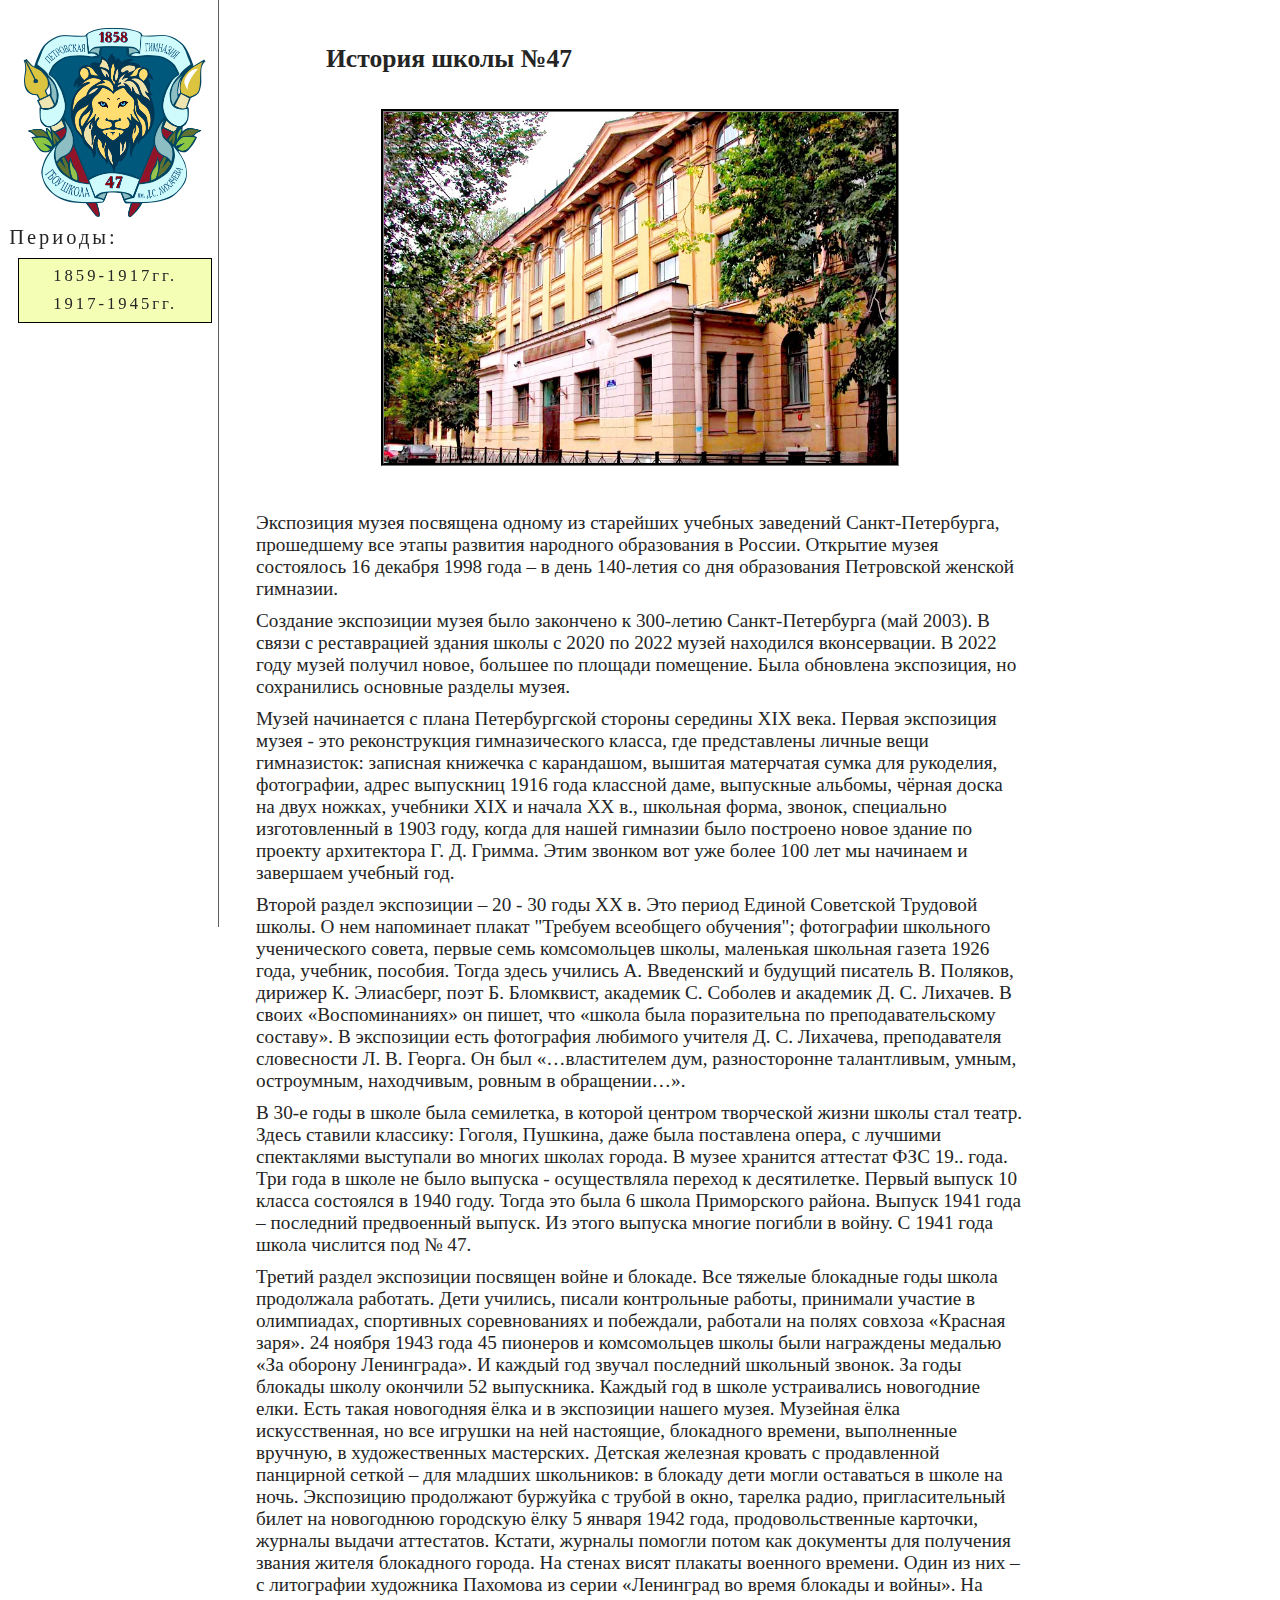
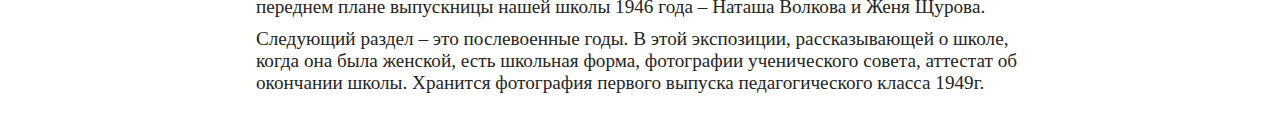
<file: index.html>
<!DOCTYPE html>
<html lang="en">
<head>
    <meta charset="UTF-8">
    <meta name="viewport" content="width=device-width, initial-scale=1.0">
    
    <link rel="stylesheet" href="css/desktop.css">
    <link rel="shortcut icon" type="index.html/x-icon" href="img/GerbSchool47SpB.png">

    <meta name="description" content="История школы №47.">
    <meta name="keywords" content="Музей, Школа, История, 47, школы">
    <title>История школы №47</title>

</head>
<body>
    <div class="head">
        <div><img src="img/GerbSchool47SpB.png" class="gerb" alt=""></div>
        <div>
            <li><a href="" class="down">Периоды:</a>
                <ul class="submenu pos">
                  <li><a href="period1.html">1859-1917гг.</a></li>
                  <li><a href="period2.html">1917-1945гг.</a></li>
                  <!--<li><a href="period3.html">1945-2000гг.</a></li>-->
                </ul>
              </li>
        </div>
        
    </div>
    <div class="body">

        <div class="head_3_1">
            <div >
                <H1>История школы №47</H1>
            </div>
        </div>

        <div class="image-2">
            <div><img class="img-4-8" src="img/image.png" alt=""></div>   
        </div>

        <div>
            <div class="info">
                
                <p class="p">
                    Экспозиция музея посвящена одному из старейших учебных заведений Санкт-Петербурга, прошедшему все этапы развития народного образования в России. Открытие музея состоялось 16 декабря 1998 года – в день 140-летия со дня образования Петровской женской гимназии.
                </p>
                <p class="p">
                    Создание экспозиции музея было закончено к 300-летию Санкт-Петербурга (май 2003). В связи с реставрацией здания школы с 2020 по 2022 музей находился вконсервации. В 2022 году музей получил новое, большее по площади помещение. Была обновлена экспозиция, но сохранились основные разделы музея.
                </p>
                <p class="p">
                    Музей начинается с плана Петербургской стороны середины XIX века. Первая экспозиция музея - это реконструкция гимназического класса, где представлены личные вещи гимназисток: записная книжечка с карандашом, вышитая матерчатая сумка для рукоделия, фотографии, адрес выпускниц 1916 года классной даме, выпускные альбомы, чёрная доска на двух ножках, учебники XIX и начала XX в., школьная форма, звонок, специально изготовленный в 1903 году, когда для нашей гимназии было построено новое здание по проекту архитектора Г. Д. Гримма. Этим звонком вот уже более 100 лет мы начинаем и завершаем учебный год.            
                </p>
                <p class="p">
                    Второй раздел экспозиции – 20 - 30 годы ХХ в. Это период Единой Советской Трудовой школы. О нем напоминает плакат "Требуем всеобщего обучения"; фотографии школьного ученического совета, первые семь комсомольцев школы, маленькая школьная газета 1926 года, учебник, пособия. Тогда здесь учились А. Введенский и будущий писатель В. Поляков, дирижер К. Элиасберг, поэт Б. Бломквист, академик С. Соболев и академик Д. С. Лихачев. В своих «Воспоминаниях» он пишет, что «школа была поразительна по преподавательскому составу». В экспозиции есть фотография любимого учителя Д. С. Лихачева, преподавателя словесности Л. В. Георга. Он был «…властителем дум, разносторонне талантливым, умным, остроумным, находчивым, ровным в обращении…».
                </p>
                <p class="p">
                    В 30-е годы в школе была семилетка, в которой центром творческой жизни школы стал театр. Здесь ставили классику: Гоголя, Пушкина, даже была поставлена опера, с лучшими спектаклями выступали во многих школах города. В музее хранится аттестат ФЗС 19.. года. Три года в школе не было выпуска - осуществляла переход к десятилетке. Первый выпуск 10 класса состоялся в 1940 году. Тогда это была 6 школа Приморского района. Выпуск 1941 года – последний предвоенный выпуск. Из этого выпуска многие погибли в войну. С 1941 года школа числится под № 47.
                </p>
                <p class="p">
                    Третий раздел экспозиции посвящен войне и блокаде. Все тяжелые блокадные годы школа продолжала работать. Дети учились, писали контрольные работы, принимали участие в олимпиадах, спортивных соревнованиях и побеждали, работали на полях совхоза «Красная заря». 24 ноября 1943 года 45 пионеров и комсомольцев школы были награждены медалью «За оборону Ленинграда». И каждый год звучал последний школьный звонок. За годы блокады школу окончили 52 выпускника. Каждый год в школе устраивались новогодние елки. Есть такая новогодняя ёлка и в экспозиции нашего музея. Музейная ёлка искусственная, но все игрушки на ней настоящие, блокадного времени, выполненные вручную, в художественных мастерских. Детская железная кровать с продавленной панцирной сеткой – для младших школьников: в блокаду дети могли оставаться в школе на ночь. Экспозицию продолжают буржуйка с трубой в окно, тарелка радио, пригласительный билет на новогоднюю городскую ёлку 5 января 1942 года, продовольственные карточки, журналы выдачи аттестатов. Кстати, журналы помогли потом как документы для получения звания жителя блокадного города. На стенах висят плакаты военного времени. Один из них – с литографии художника Пахомова из серии «Ленинград во время блокады и войны». На переднем плане выпускницы нашей школы 1946 года – Наташа Волкова и Женя Щурова.
                </p>
                <p class="p">
                    Следующий раздел – это послевоенные годы. В этой экспозиции, рассказывающей о школе, когда она была женской, есть школьная форма, фотографии ученического совета, аттестат об окончании школы. Хранится фотография первого выпуска педагогического класса 1949г.
                </p>

            </div>
        </div>

    </div>



</body>
</file>
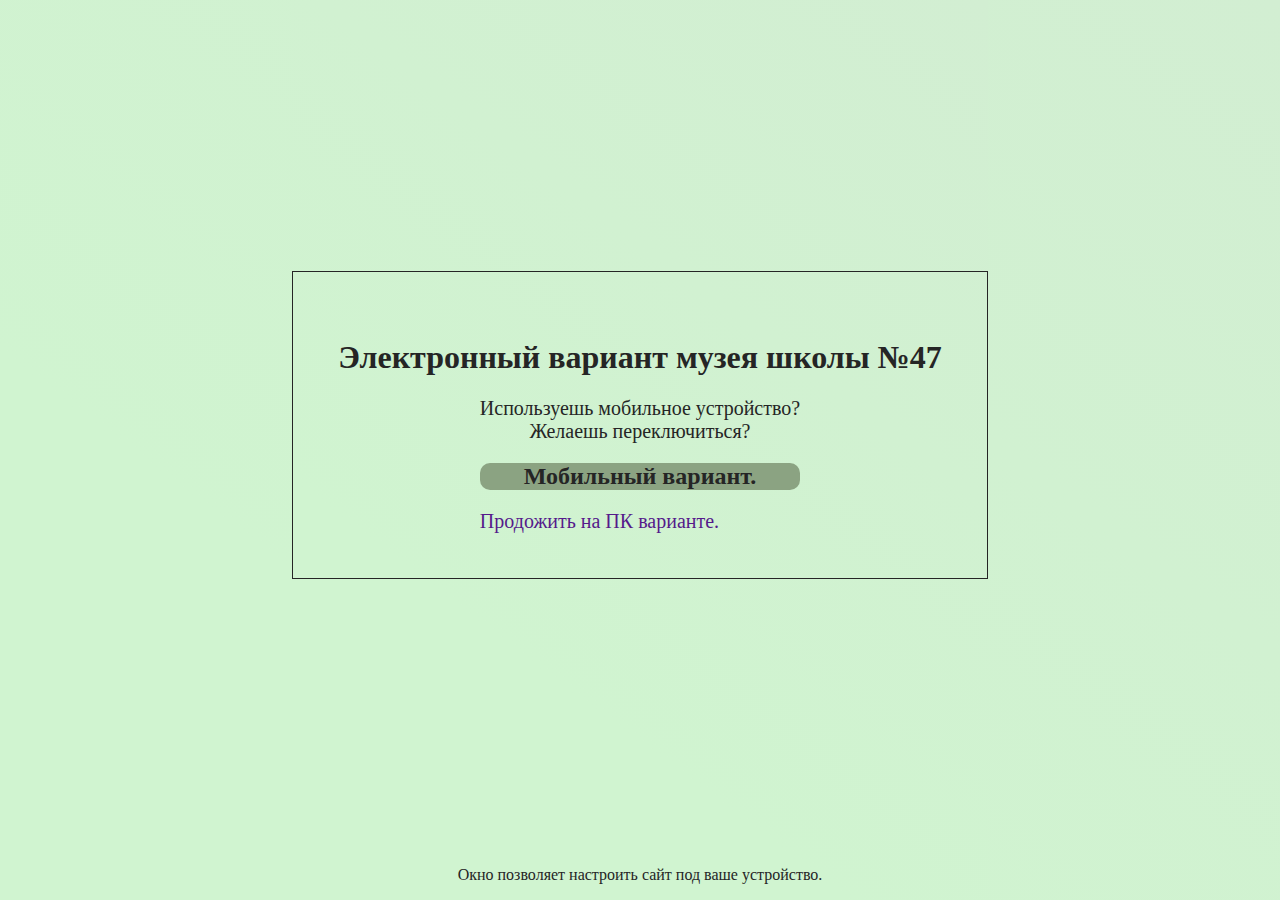
<file: index_copy.html>
<!DOCTYPE html>
<html lang="en">
<head>
    <meta charset="UTF-8">
    <meta name="viewport" content="width=device-width, initial-scale=1.0">
    
    <link rel="stylesheet" href="css/panel.css">
    <link rel="shortcut icon" type="index.html/x-icon" href="img/GerbSchool47SpB.png">

    <meta name="description" content="Виртуальная версия музея школы №47">
    <meta name="keywords" content="Музей, Школа, 47, школы">
    <title>Музей школы №47</title>

</head>
<body>
    <div class="main">
        <div class="header">
            <H1 class="p">Электронный вариант музея школы №47</H1>
        </div>
        <div class="bodier">
            <div class="s1">Используешь мобильное устройство?<br> Желаешь переключиться?</div>
            <div class="button" href=""><h2>Мобильный вариант.</h2></div>
            <div class="s2"><a href="">Продожить на ПК варианте.</a></div>
        </div>
    </div>
    <p>Окно позволяет настроить сайт под ваше устройство.</p>


</body>
</html>
</file>
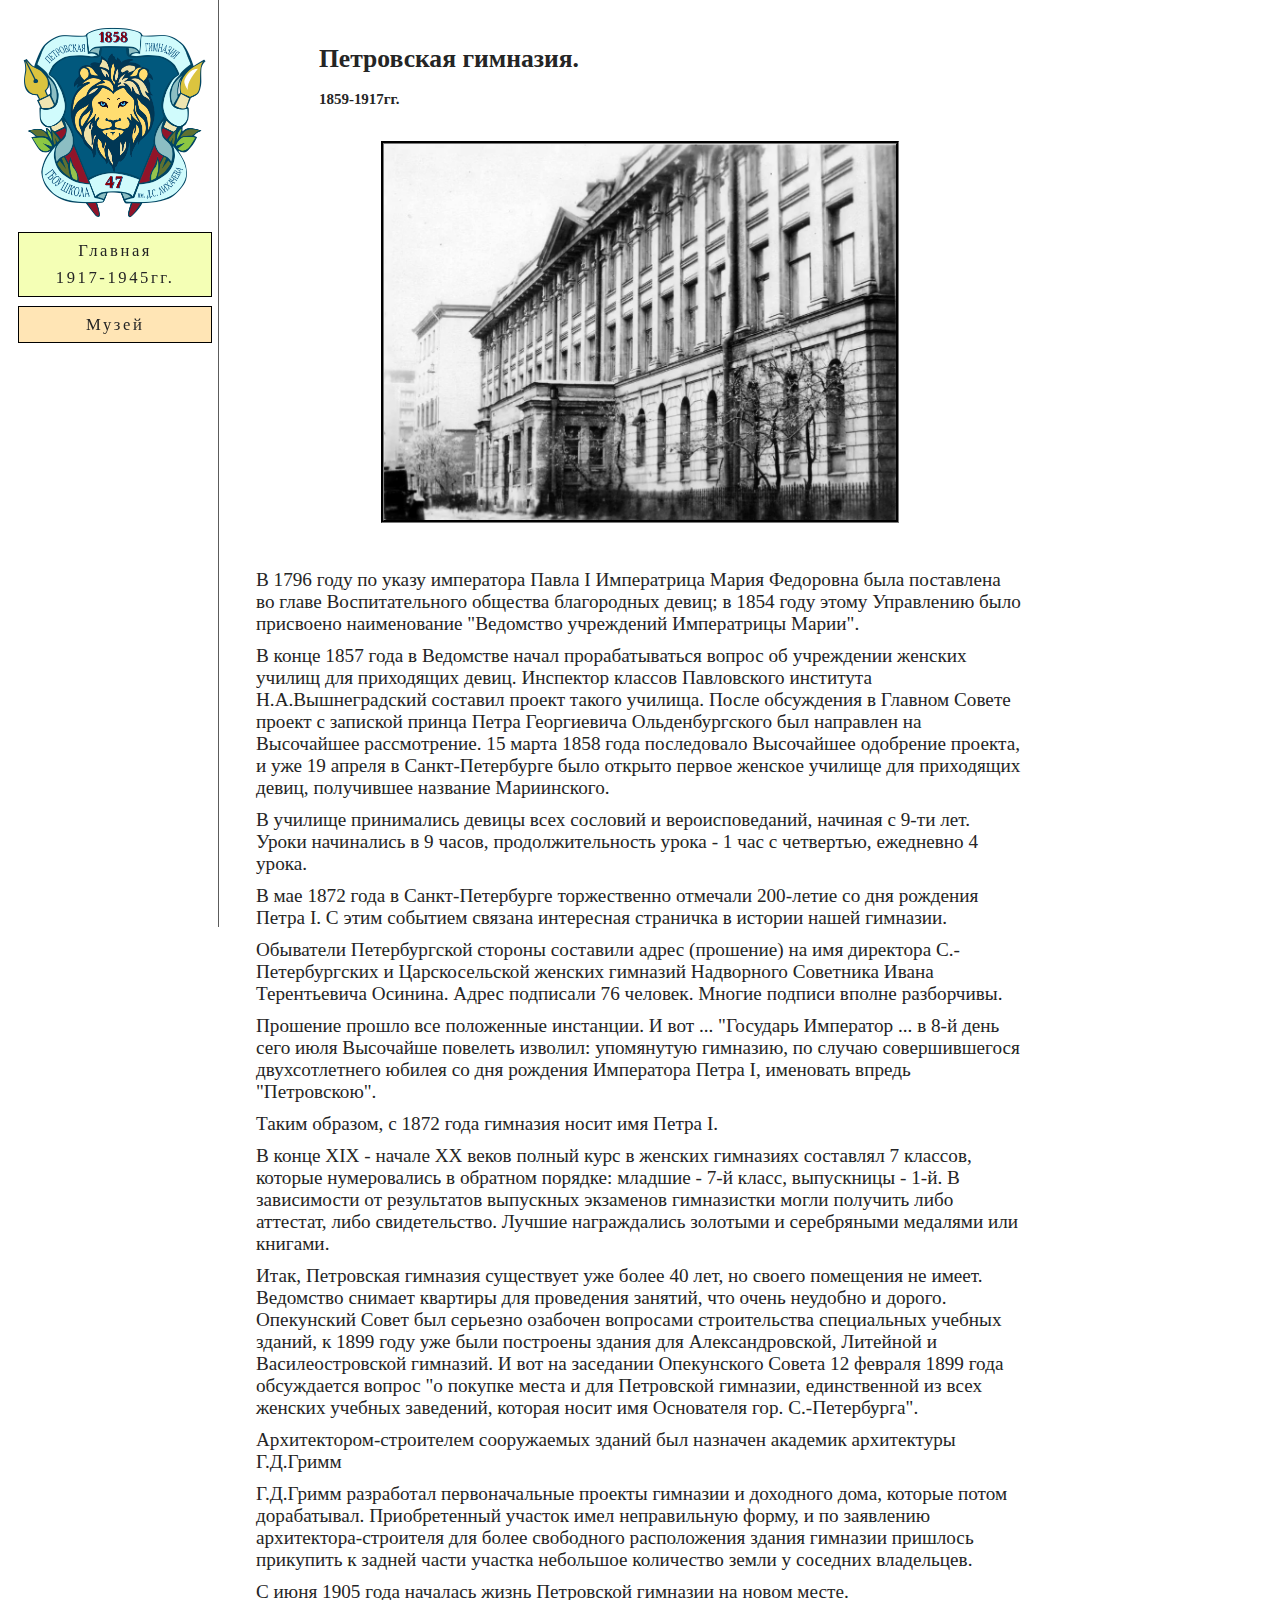
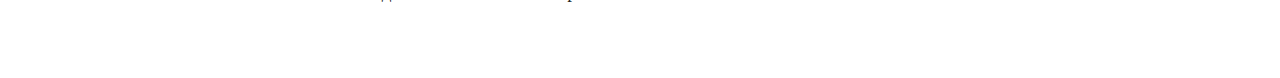
<file: period1.html>
<!DOCTYPE html>
<html lang="en">
<head>
    <meta charset="UTF-8">
    <meta name="viewport" content="width=device-width, initial-scale=1.0">
    
    <link rel="stylesheet" href="css/desktop.css">
    <link rel="shortcut icon" type="index.html/x-icon" href="img/GerbSchool47SpB.png">

    <meta name="description" content="История школы №47.">
    <meta name="keywords" content="Музей, Школа, История, 47, школы">
    <title>История школы №47</title>

</head>
<body>
    <div class="head">
        <div><img src="img/GerbSchool47SpB.png" class="gerb" alt=""></div>
        <div>
            <div class="pos">
                
                    <li><a href="index.html" class="ot">Главная</a></li>
                    <li><a href="period2.html" class="ot">1917-1945гг.</a></li>
            </div>
            <div class="pos2">
                    <li><a href="museum.html" class="ot">Музей</a></li>
            </div>

        </div>
        
    </div>
    <div class="body">

        <div class="head_3_1">
            <div >
                <H1>Петровская гимназия.</H1>
                <h3>1859-1917гг.</h3>
            </div>
        </div>
        <div class="image-2">
            <div><img class="img-4-8" src="img/photo_570-584385.jpg" alt=""></div>   
        </div>
        <div>
            <div class="info">
                <p class="p">
                    В 1796 году по указу императора Павла I Императрица Мария Федоровна была поставлена во главе Воспитательного общества благородных девиц; в 1854 году этому Управлению было присвоено наименование "Ведомство учреждений Императрицы Марии".
                </p>
                <p class="p">
                    В конце 1857 года в Ведомстве начал прорабатываться вопрос об учреждении женских училищ для приходящих девиц. Инспектор классов Павловского института Н.А.Вышнеградский составил проект такого училища. После обсуждения в Главном Совете проект с запиской принца Петра Георгиевича Ольденбургского был направлен на Высочайшее рассмотрение. 15 марта 1858 года последовало Высочайшее одобрение проекта, и уже 19 апреля в Санкт-Петербурге было открыто первое женское училище для приходящих девиц, получившее название Мариинского.
                </p>
                <p class="p">
                    В училище принимались девицы всех сословий и вероисповеданий, начиная с 9-ти лет. Уроки начинались в 9 часов, продолжительность урока - 1 час с четвертью, ежедневно 4 урока.
                </p>
                <p class="p">
                    В мае 1872 года в Санкт-Петербурге торжественно отмечали 200-летие со дня рождения Петра I. С этим событием связана интересная страничка в истории нашей гимназии.
                </p>
                <p class="p">
                    Обыватели Петербургской стороны составили адрес (прошение) на имя директора С.-Петербургских и Царскосельской женских гимназий Надворного Советника Ивана Терентьевича Осинина. Адрес подписали 76 человек. Многие подписи вполне разборчивы.
                </p>
                <p class="p">
                    Прошение прошло все положенные инстанции. И вот ... "Государь Император ... в 8-й день сего июля Высочайше повелеть изволил: упомянутую гимназию, по случаю совершившегося двухсотлетнего юбилея со дня рождения Императора Петра I, именовать впредь "Петровскою".
                </p>
                <p class="p">
                    Таким образом, с 1872 года гимназия носит имя Петра I.
                </p>
                <p class="p">
                    В конце XIX - начале XX веков полный курс в женских гимназиях составлял 7 классов, которые нумеровались в обратном порядке: младшие - 7-й класс, выпускницы - 1-й. В зависимости от результатов выпускных экзаменов гимназистки могли получить либо аттестат, либо свидетельство. Лучшие награждались золотыми и серебряными медалями или книгами. 
                </p>
                <p class="p">
                    Итак, Петровская гимназия существует уже более 40 лет, но своего помещения не имеет. Ведомство снимает квартиры для проведения занятий, что очень неудобно и дорого. Опекунский Совет был серьезно озабочен вопросами строительства специальных учебных зданий, к 1899 году уже были построены здания для Александровской, Литейной и Василеостровской гимназий. И вот на заседании Опекунского Совета 12 февраля 1899 года обсуждается вопрос "о покупке места и для Петровской гимназии, единственной из всех женских учебных заведений, которая носит имя Основателя гор. С.-Петербурга". 
                </p>
                <p class="p">
                    Архитектором-строителем сооружаемых зданий был назначен академик архитектуры Г.Д.Гримм
                </p>
                <p class="p">
                    Г.Д.Гримм разработал первоначальные проекты гимназии и доходного дома, которые потом дорабатывал. Приобретенный участок имел неправильную форму, и по заявлению архитектора-строителя для более свободного расположения здания гимназии пришлось прикупить к задней части участка небольшое количество земли у соседних владельцев.
                </p>
                <p class="p">
                    C июня 1905 года началась жизнь Петровской гимназии на новом месте.
                </p>
                <p class="p">

                </p>
                <p class="p">

                </p>
                <p class="p">

                </p>
                <p class="p">

                </p>
                <p class="p">

                </p>


            </div>
        </div>

    </div>
    


</body>
</file>
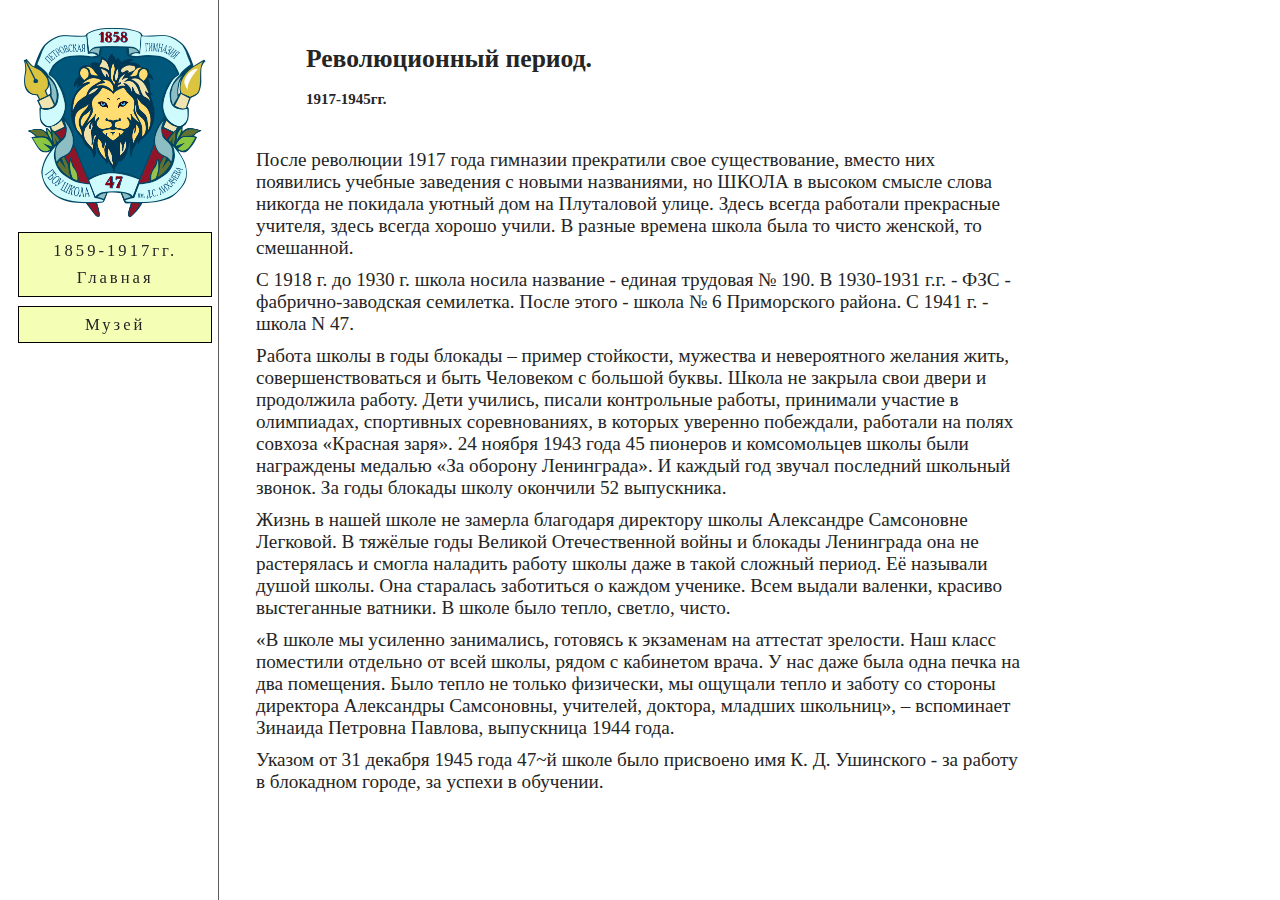
<file: period2.html>
<!DOCTYPE html>
<html lang="en">
<head>
    <meta charset="UTF-8">
    <meta name="viewport" content="width=device-width, initial-scale=1.0">
    
    <link rel="stylesheet" href="css/desktop.css">
    <link rel="shortcut icon" type="index.html/x-icon" href="img/GerbSchool47SpB.png">

    <meta name="description" content="История школы №47.">
    <meta name="keywords" content="Музей, Школа, История, 47, школы">
    <title>История школы №47</title>

</head>
<body>
    <div class="head">
        <div><img src="img/GerbSchool47SpB.png" class="gerb" alt=""></div>
        <div>
            <div class="pos">
                
                    <li><a href="period1.html">1859-1917гг.</a></li>
                    <li><a href="index.html">Главная</a></li>
            </div>
            <div class="pos">
                    <li><a href="museum.html">Музей</a></li>
            </div>

        </div>
        
    </div>
    <div class="body">

        <div class="head_3_1">
            <div >
                <H1>Революционный период.</H1>
                <h3>1917-1945гг.</h3>
            </div>
        </div>
        <!--<div class="image-2">
            <div><img class="img-4-8" src="img/" alt=""></div>   
        </div>-->
        <div>
            <div class="info">
                <p class="p">
                    После революции 1917 года гимназии прекратили свое существование, вместо них появились учебные заведения с новыми названиями, но ШКОЛА в высоком смысле слова никогда не покидала уютный дом на Плуталовой улице. Здесь всегда работали прекрасные учителя, здесь всегда хорошо учили. В разные времена школа была то чисто женской, то смешанной.
                </p>
                <p class="p">
                    С 1918 г. до 1930 г. школа носила название - единая трудовая № 190. В 1930-1931 г.г. - ФЗС - фабрично-заводская семилетка. После этого - школа № 6 Приморского района. С 1941 г. - школа N 47.
                </p>
                <p class="p">
                    Работа школы в годы блокады – пример стойкости, мужества и невероятного желания жить, совершенствоваться и быть Человеком с большой буквы. Школа не закрыла свои двери и продолжила работу. Дети учились, писали контрольные работы, принимали участие в олимпиадах, спортивных соревнованиях, в которых уверенно побеждали, работали на полях совхоза «Красная заря». 24 ноября 1943 года 45 пионеров и комсомольцев школы были награждены медалью «За оборону Ленинграда». И каждый год звучал последний школьный звонок. За годы блокады школу окончили 52 выпускника.
                </p>
                <p class="p">
                    Жизнь в нашей школе не замерла благодаря директору школы Александре Самсоновне Легковой. В тяжёлые годы Великой Отечественной войны и блокады Ленинграда она не растерялась и смогла наладить работу школы даже в такой сложный период. Её называли душой школы. Она старалась заботиться о каждом ученике. Всем выдали валенки, красиво выстеганные ватники. В школе было тепло, светло, чисто.
                </p>
                <p class="p">
                    «В школе мы усиленно занимались, готовясь к экзаменам на аттестат зрелости. Наш класс поместили отдельно от всей школы, рядом с кабинетом врача. У нас даже была одна печка на два помещения. Было тепло не только физически, мы ощущали тепло и заботу со стороны директора Александры Самсоновны, учителей, доктора, младших школьниц», – вспоминает Зинаида Петровна Павлова, выпускница 1944 года.
                </p>

                <p class="p">
                    Указом от 31 декабря 1945 года 47~й школе было присвоено имя К. Д. Ушинского - за работу в блокадном городе, за успехи в обучении.
                </p>
                <p class="p">

                </p>
                <p class="p">

                </p>


            </div>
        </div>

    </div>
    


</body>
</file>
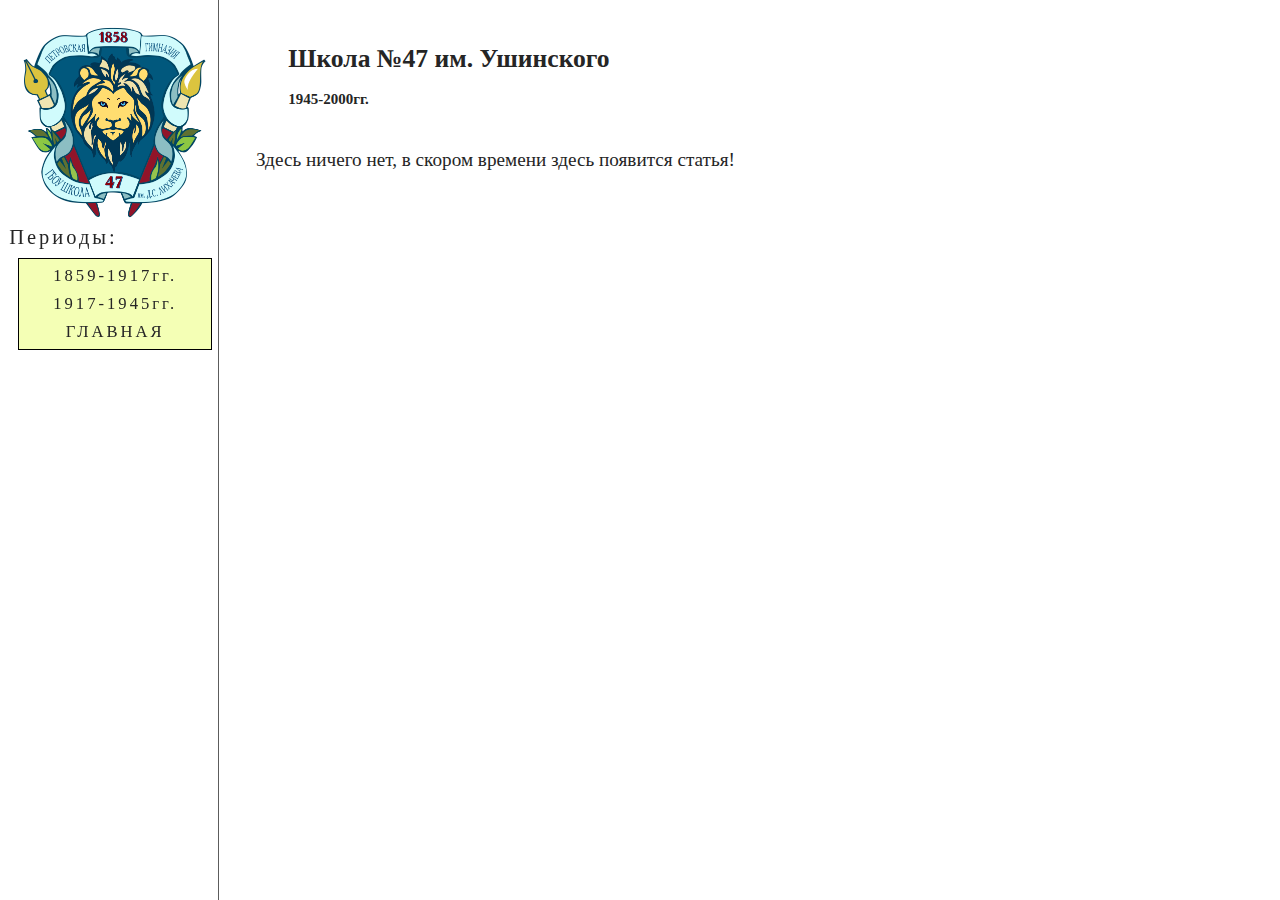
<file: period3.html>
<!DOCTYPE html>
<html lang="en">
<head>
    <meta charset="UTF-8">
    <meta name="viewport" content="width=device-width, initial-scale=1.0">
    
    <link rel="stylesheet" href="css/desktop.css">
    <link rel="shortcut icon" type="index.html/x-icon" href="img/GerbSchool47SpB.png">

    <meta name="description" content="История школы №47.">
    <meta name="keywords" content="Музей, Школа, История, 47, школы">
    <title>История школы №47</title>

</head>
<body>
    <div class="head">
        <div><img src="img/GerbSchool47SpB.png" class="gerb" alt=""></div>
        <div>
            <li><a href="" class="down">Периоды:</a>
                <ul class="submenu pos">
                  <li><a href="period1.html">1859-1917гг.</a></li>
                  <li><a href="period2.html">1917-1945гг.</a></li>
                  <li><a href="index.html">ГЛАВНАЯ</a></li>
                </ul>
              </li>
        </div>
        
    </div>
    <div class="body">

        <div class="head_3_1">
            <div >
                <H1>Школа №47 им. Ушинского</H1>
                <h3>1945-2000гг.</h3>
            </div>
        </div>
        <!--<div class="image-2">
            <div><img class="img-4-8" src="img/" alt=""></div>   
        </div>-->
        <div>
            <div class="info">
                
                <p class="p">
                    Здесь ничего нет, в скором времени здесь появится статья!
                </p>
                <p class="p">

                </p>


            </div>
        </div>

    </div>
    


</body>
</file>
<file: css/desktop.css>
html , body{
    padding: 0;
    margin: 0;

    background: 
    linear-gradient(217deg, #e5e9d9, #edf4d0 70.71%), 
    linear-gradient(127deg, #e9eccb, #f5f4c8 70.71%),
    linear-gradient(336deg, #f3f5e5, #fbffd7 70.71%);
    background: fixed;
    display: flex;
    flex-direction: column;
    align-items: center;

    height: 100vh;
    color: #252525;
}
a {
    text-decoration: none;

}
body {
  display: flex;
  flex-direction: row;
  align-items: flex-start;

}
.head {
  width: 16vw;
  height: 100vh;
  display: flex;
  flex-direction: column;
  align-items: center;
  position: fixed;
  border-right: 0.2px solid #5c5c5c;
  padding-top: 3vh;


}
.gerb {
  width: 15vw;
  height: auto;
}
.body {
  width: 98vw;
  
}
.pos {
  display: flex;
  flex-direction: column;
  align-items: center;
  width: 15vw;
  padding: 0.3vw 0 0.3vw;

  background-color: #f4ffb5;
  color: black;
  transition: opaciti 0.2s ease;
  border: 0.1vw solid black;
  text-decoration: none;
  margin: 0.7vw;

}
.ot {
  letter-spacing: 0.2vw;
}
.pos2 {
  display: flex;
  flex-direction: column;
  align-items: center;
  width: 15vw;
  padding: 0.3vw 0 0.3vw;

  background-color: #ffe5b5;
  color: black;
  transition: opaciti 0.2s ease;
  border: 0.1vw solid black;
  text-decoration: none;
  margin: 0.7vw;

}

li {
  padding: 0.3vw 0 0.3vw;
  list-style: none;
  font-size: 1.3vw;
  margin: 0;

}
li {
  display: inline-block;
  position: relative;
}
li a {
  position: relative;
  line-height: 1;
  letter-spacing: 3px;
  color: #252525;
}




.info {
  width: 60vw;
  margin: auto;
  padding: 20px; 
  margin-top: 0px;
  display: flex;
  flex-direction: column;
}
p{
  padding: 0;
  margin: 0;
  font-size: 1.5vw;
}
h2 {
  font-size: 2vw;
}
.p {
  padding-top: 5px;
  padding-bottom: 5px;

}

.head_3_1 {
  width: 60vw;
  margin: 1px;
  margin-top: 1px;
  margin-bottom: 1px;
  display: flex;
  flex-direction: column;
  justify-content: center;
  align-items: center;
  font-size: 1vw;
  padding: 2vw 0 0 4vw; 
}
.image-2 {
  padding-top: 20px;
  padding-bottom: 20px;
  width: 50vw;
  display: flex;
  justify-content: center;
  margin: auto;

}
.img-4-8 {
  width: 40vw;
  outline-style: groove;
}
.down {
  font-size: 1.6vw;
}

.image-1 {
  padding-top: 20px;
  padding-bottom: 20px;
  width: 60vw;
  display: flex;
  justify-content: center;
  justify-content: space-between;
  margin: auto;

}



.img-1-1 {
  cursor: pointer;
  height: 6vw;
  padding: 3px;
  border: 0.1vw solid black;

}
.img-1-2 {
  cursor: pointer;
  height: 11.5vw;
  padding: 3px; 
  border: 0.1vw solid black;
}

.bok {
  width: 3.7vw;
  height: 37,5vw;
  text-decoration: none;
  font-size: 3.7vw;
  display: flex;
  align-items: center;
}
.bok2 {
  height: 3.7vw;
  width: auto;
  font-size: 3.7vw;
}
.bok:hover {
  background-color: rgba(255, 255, 255, 0.2);
}
.images{
  width:auto;
  display: flex;
}
.images-1 {
  height: 37.5vw;
  margin: 10px;
}

.img-1_modal {
  position: fixed; /* фиксированное положение */
  top: 0;
  right: 0;
  bottom: 0;
  left: 0;
  background: rgba(0,0,0,0.5); /* фон */
  z-index: 1050;
  opacity: 0; /* по умолчанию модальное окно прозрачно */
  -webkit-transition: opacity 200ms ease-in; 
  -moz-transition: opacity 200ms ease-in;
  transition: opacity 200ms ease-in; /* анимация перехода */
  pointer-events: none; /* элемент невидим для событий мыши */
  margin: 0;
  padding: 0;
  display: flex;
  flex-direction: row;
  justify-content: center;
}
.img-1_modal:target {
  opacity: 1; /* делаем окно видимым */
  pointer-events: auto; /* элемент видим для событий мыши */
  overflow-y: auto; /* добавляем прокрутку по y, когда элемент не помещается на страницу */
}
.img-1_modal-dialog {
  position: relative;
  width: auto;
  margin: 10px;
}
.img-1_modal-content {
  position: relative;
  display: -webkit-box;
  display: -webkit-flex;
  display: -ms-flexbox;
  display: flex;
  -webkit-box-orient: vertical;
  -webkit-box-direction: normal;
  -webkit-flex-direction: column;
  -ms-flex-direction: column;
  flex-direction: column;
  background-image: url("png.jpeg");
  -webkit-background-clip: padding-box;
  background-clip: padding-box;
  border: 1px solid rgba(0,0,0,.2);
  background-color: rgb(138, 138, 138);
  border-radius: 0.3rem;
  outline: 0;
}
.close1 {
  cursor: pointer;
}

.head_3_3 {
  width: 60vw;
  position: center;
  border-bottom: 0.2px solid #5c5c5c;
  margin: auto;
}


.text_p {
  width: 90vw;
  height: 90vh;

}
.pt {
  margin: 0 5vw 0 5vw;
  

}
a {
  text-decoration: none;
  color: #252525;
}
.image-3 {
  display: flex;
  flex-direction: row;
  justify-content: center;
}
.img-2 {
  height: 50vh;
  margin-left: 1vw;
  margin-right: 1vw;
}
.img-4 {
  height: 40vh;
  margin-left: 1vw;
  margin-right: 1vw;
}
.img-3 {
  height: 25vh;
  margin-left: 1vw;
  margin-right: 1vw;
}
.img-5 {
  height: 20vh;
  margin-left: 1vw;
  margin-right: 1vw;
}
</file>
<file: css/panel.css>
html , body{
    padding: 0;
    margin: 0;

    background: 
    linear-gradient(217deg, #d2eed2, #d0f4d0 70.71%), 
    linear-gradient(127deg, #c0dfc0, #c8f5c8 70.71%),
    linear-gradient(336deg, #ecffec, #d4fbd4 70.71%);

    display: flex;
    flex-direction: column;
    align-items: center;

    height: 100vh;
    color: #252525;
}
a {
    text-decoration: none;

}
.main {
    border: 1px solid #252525;
    margin: auto;
    padding: 5vh;
    display: flex;
    flex-direction: column;
    align-items: center;

}
.button {
    width: auto;
    background-color: rgb(139, 163, 130);
    border-radius: 10px;
    margin: auto;
    text-align: center;
    cursor: pointer;
}
.s1 {
    text-align: center;
    margin: auto;
    font-size: 20px;
}
a {
    font-size: 20px;
}
@media (max-width:820px) {
    .p {
        font-size: 15px;
    }
    h2 {
        font-size: 15px;
    }
    p {
        font-size: 12px;
    }
    .button {
        border-radius: 5px;
    }
    .main {
        padding: 1.7vh;
    }

}
</file>
